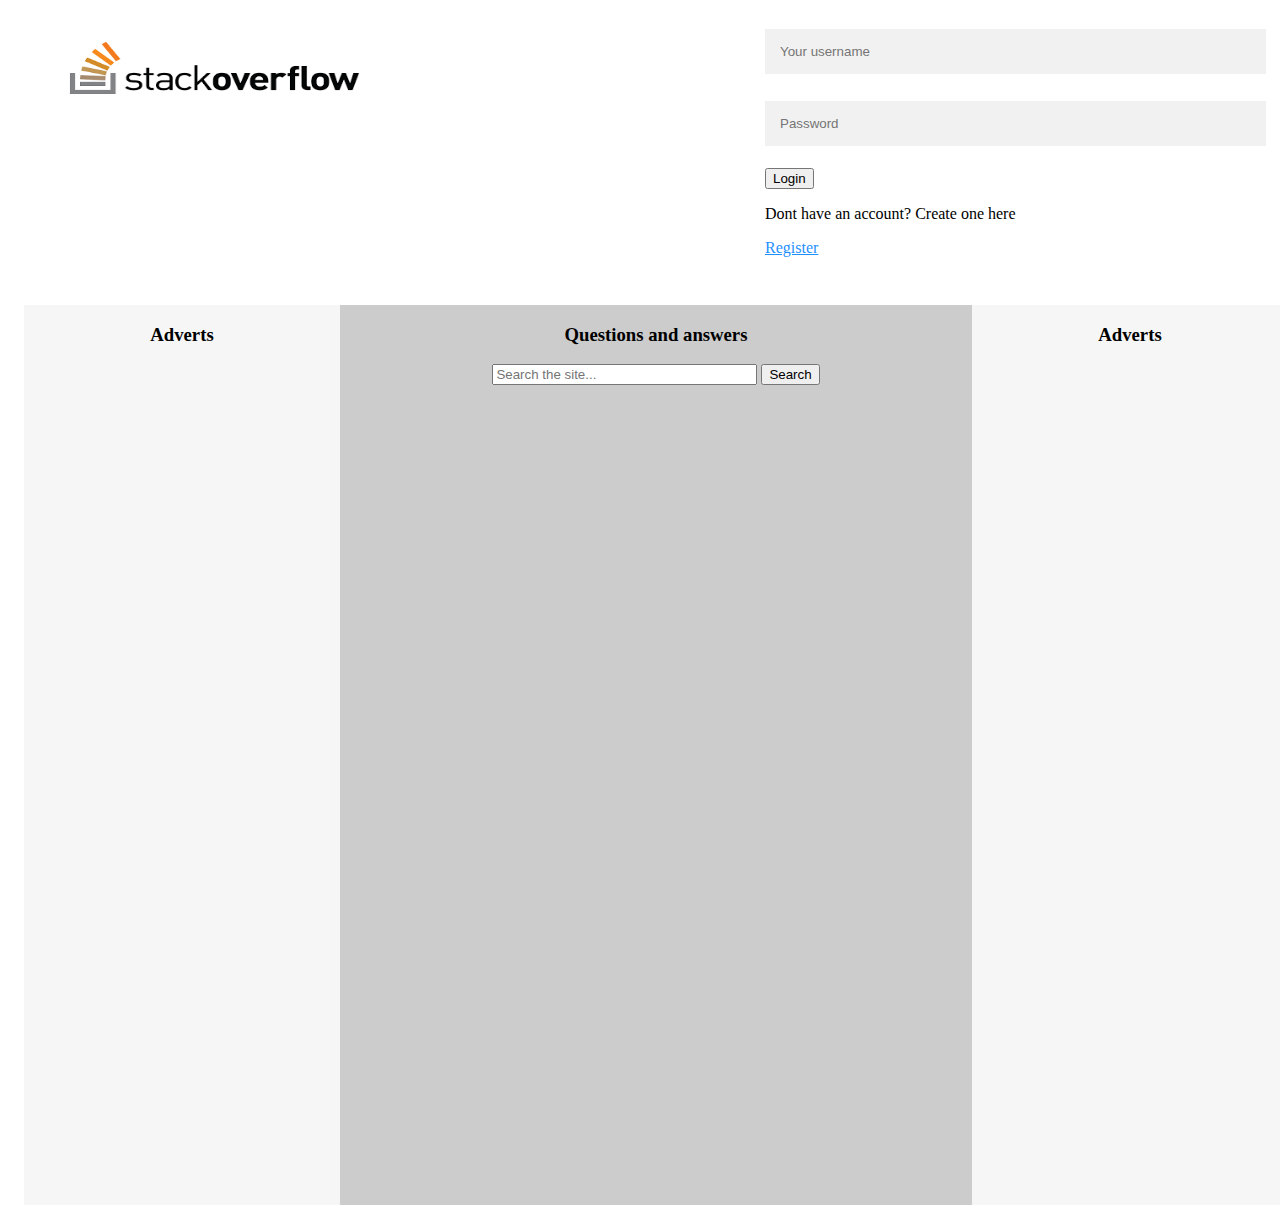
<file: index.html>
<!DOCTYPE html>
<html lang="en">
<head>
    <meta charset="UTF-8">
    <meta name="viewport" content="width=device-width, initial-scale=1.0">
    <meta http-equiv="X-UA-Compatible" content="ie=edge">
    <title>Document</title>
    
    <link rel="stylesheet" type="text/css" href="styles.css">
</head>
<body>
    
    <nav>
        <div class="navigation">  
            <ul class="nav-items">
                <li>
                    <div class="logo-image">
                        <a href="index.html"><img  src="images//download.png" id="logo"></a>                          
                    </div>
                </li>
                <li class="to-right">
                    <div class="login-form">
                        <div class="loging-content">
                            <form action="">
                            <input type="text" placeholder="Your username" name="username" class="username">
                            <input type="password" placeholder="Password" name="psw" class="password">
                            <button type="submit" class="login-btn">Login</button> 
                        </div>  
                        <div class="registration"><p>Dont have an account? Create one here </p>
                            <p class="reg"><a href="MoreAccountcreation.html">Register</a></p>
                        </div> 
                    </div>  
                </li>
            </ul>             
                    
        </div>
    </nav>

    <div class="container">               
        <div class="leftpane">
                 <p>
                   <h3>Adverts</h3> 
                </p>
        </div>
        <div class="middlepane">
                <p>
                    <h3>Questions and answers</h3>
                </p>
                <form>
                     <div>
                          <input type="search" id="mySearch" name="q"
                           placeholder="Search the site..." size="30">
                          <button>Search</button>
                    </div>
                </form>
        </div>
        <div class="rightpane">
                <p>
                   <h3>Adverts</h3> 
                </p>
        </div>

</body>
</html>
</file>
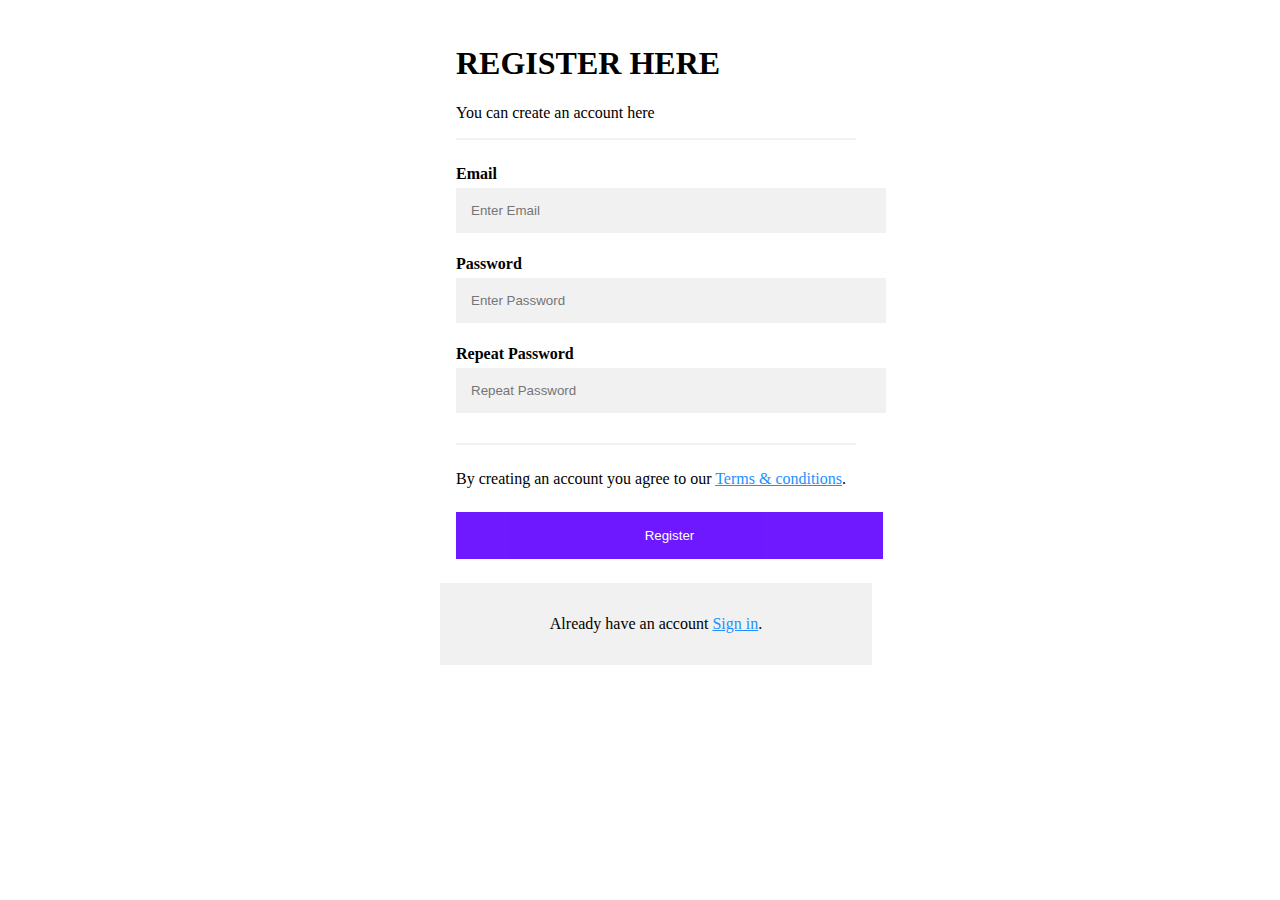
<file: MoreAccountcreation.html>
<!DOCTYPE html>
<html lang="en">
<head>
  <meta charset="UTF-8">
  <meta name="viewport" content="width=device-width, initial-scale=1.0">
  <meta http-equiv="X-UA-Compatible" content="ie=edge">
  <title>sign up</title>
  <link rel="stylesheet" type="text/css" href="styles.css">
  <style><body{background-color: powderblue;}</style>
</head>
<body>
  <form action="/" class="contain">
    <div class="container">
      <h1>REGISTER HERE</h1>
      <p>You can create an account here</p>
      <hr>
      
      <label for="email"><b>Email</b></label>
      <input type="text" placeholder="Enter Email" name="email" required>
  
      <label for="psw"><b>Password</b></label>
      <input type="password" placeholder="Enter Password" name="psw" required>
  
      <label for="psw-repeat"><b>Repeat Password</b></label>
      <input type="password" placeholder="Repeat Password" name="psw-repeat" required>
      <hr>
  
      <p>By creating an account you agree to our <a href="#">Terms & conditions</a>.</p>
      <button type="submit" class="registerbtn">Register</button>
    </div>
  
    <div class="container signin">
      <p>Already have an account <a href="index.html">Sign in</a>.</p>
    </div>
  </form>
</body>
</html>
</file>
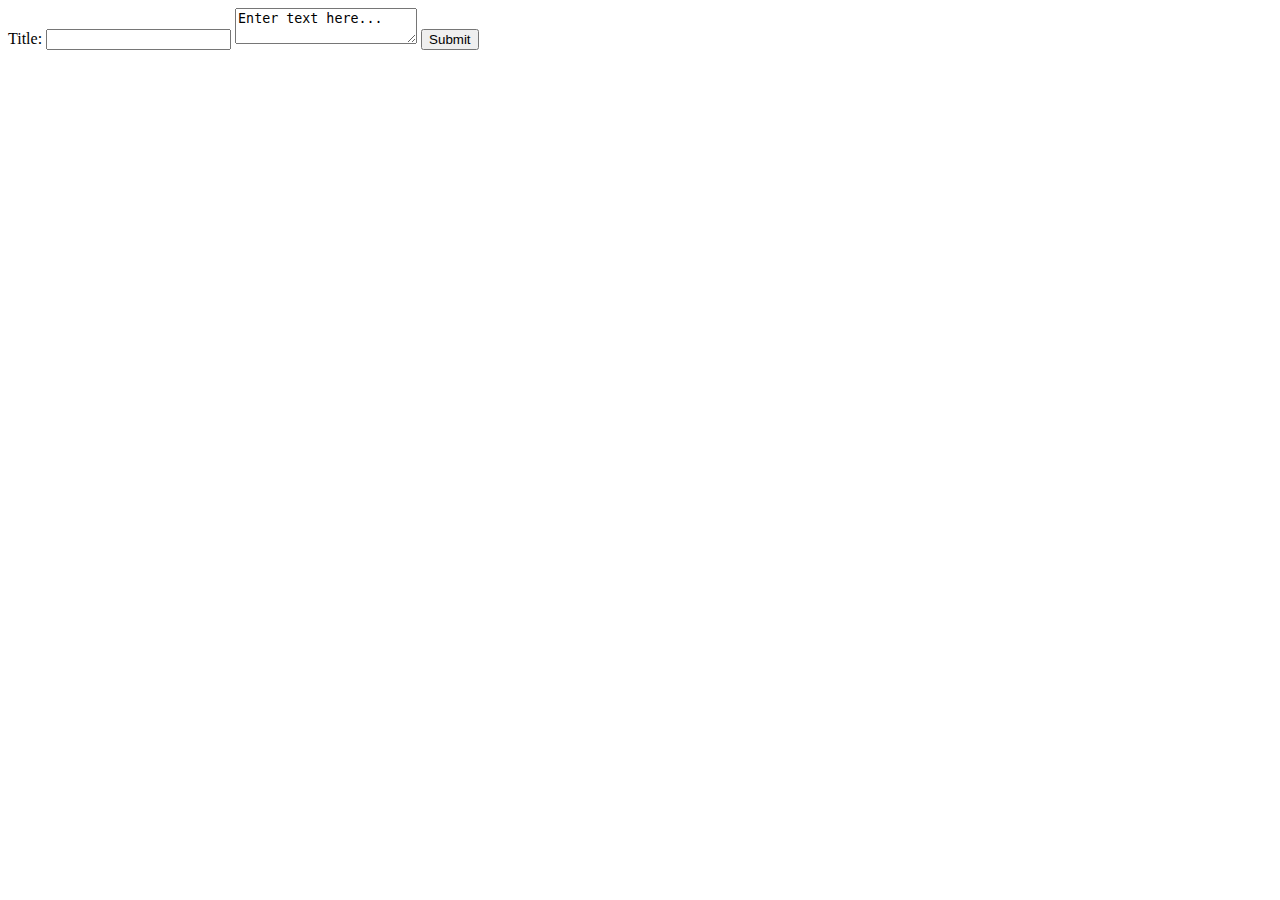
<file: includes/ask.html>
<!DOCTYPE html>
<html lang="en">
<head>
    <meta charset="UTF-8">
    <meta name="viewport" content="width=device-width, initial-scale=1.0">
    <meta http-equiv="X-UA-Compatible" content="ie=edge">
    <title>Document</title>
</head>
<body>
        <form action="" id="askform">
             Title: <input type="text" name="usrname">
             <textarea name="comment" form="usrform">Enter text here...</textarea>
            <input type="submit">
        </form>
          
        
        
    
</body>
</html>
</file>
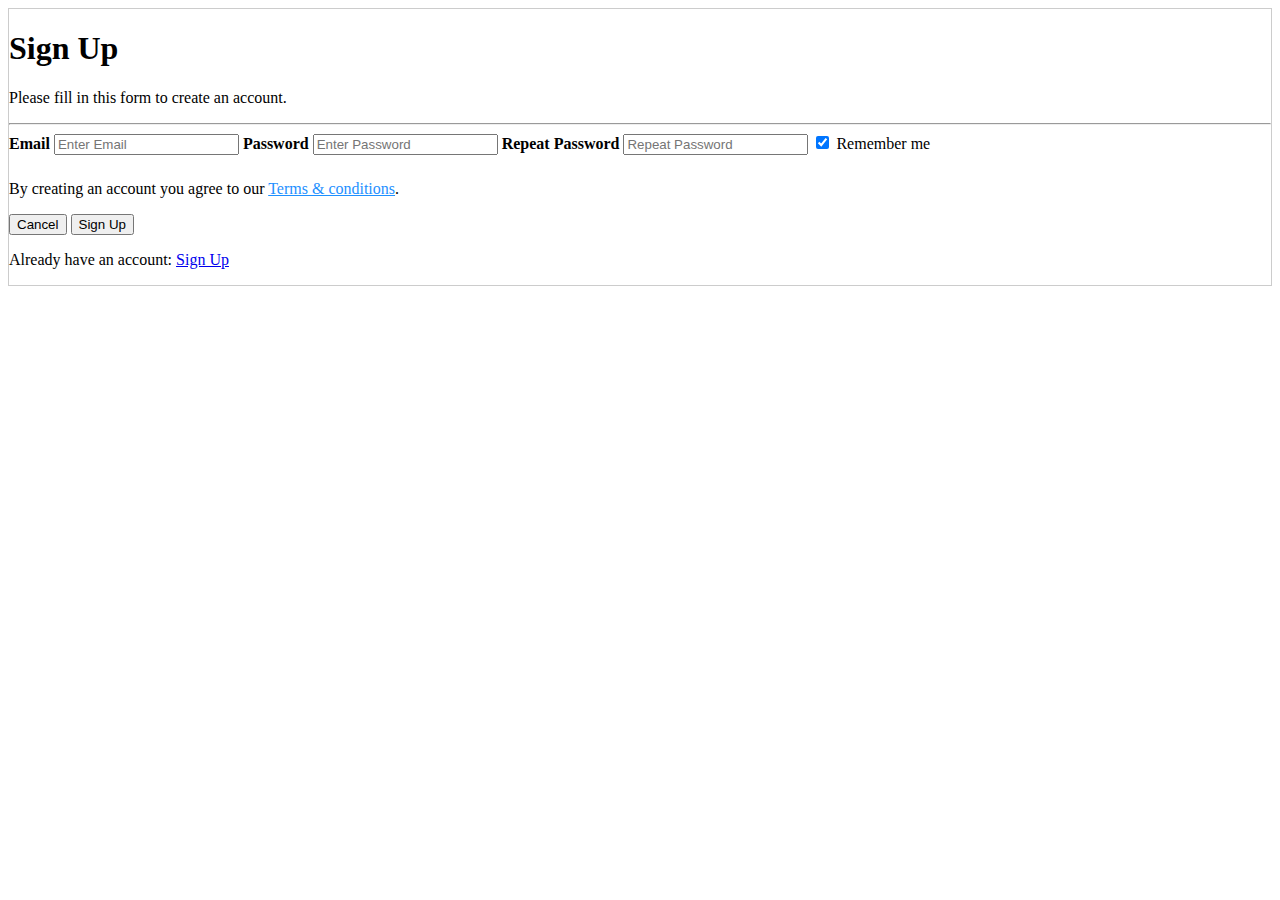
<file: includes/signup.html>
<!DOCTYPE html>
<html lang="en">
<head>
  <meta charset="UTF-8">
  <meta name="viewport" content="width=device-width, initial-scale=1.0">
  <meta http-equiv="X-UA-Compatible" content="ie=edge">
  <title>Document</title>
</head>
<body>

    <form action="" style="border:1px solid #ccc">
        <div class="container">
          <h1>Sign Up</h1>
          <p>Please fill in this form to create an account.</p>
          <hr>
      
          <label for="email"><b>Email</b></label>
          <input type="text" placeholder="Enter Email" name="email" required>
      
          <label for="psw"><b>Password</b></label>
          <input type="password" placeholder="Enter Password" name="psw" required>
      
          <label for="psw-repeat"><b>Repeat Password</b></label>
          <input type="password" placeholder="Repeat Password" name="psw-repeat" required>
      
          <label>
            <input type="checkbox" checked="checked" name="remember" style="margin-bottom:15px"> Remember me
          </label>
      
          <p>By creating an account you agree to our <a href="#" style="color:dodgerblue">Terms & conditions</a>.</p>
      
          <div class="clearfix">
            <button type="button" class="cancelbtn">Cancel</button>
            <button type="submit" class="signupbtn">Sign Up</button>
          </div>
          <P>Already have an account: <a href="../index.html">Sign Up</a>
          </P>
        </div>
      </form>
  
</body>
</html>
</file>
<file: styles.css>
.active{
	font-size: 2em
}
/* Style the navbar */
.topnav {
	overflow: hidden;
	background-color: #D1E0ED;
  flex-wrap: wrap;
  height: 90px;
	}
	
	.navregister{
		float:right;
		margin-top: 38px;
	}

	#logo{float:left;
		display: inline-block;
    width: 333px;
    height: 88px;
    border:1px;
  }
    
  /* Navbar links */
.topnav a {
	float: left;
	display: block;
	color: black;
	text-align: center;
	text-decoration: none;
	font-size: 18px;
  }

   /* Style the input container */
.topnav .login-container {
	float: right;
  }
/* Style the input field inside the navbar */
.topnav input[type=text] {
	padding: 6px;
	margin-top: 8px;
	font-size: 17px;
	border: none;
	width: 150px; 
  }
  .topnav input[type=password] {
	padding: 6px;
	margin-top: 20px;
	font-size: 17px;
	border: none;
	width: 150px; 
  }
   /* Style the button inside the input container */
.topnav .login-container button {
	float: right;
	padding: 6px;
	margin-top: 20px;
	margin-right: 16px;
	background: #ddd;
	font-size: 17px;
	border: none;
	cursor: pointer;
  }
  
  .topnav .login-container button:hover {
	background: #ccc;
  }
   /* Add responsiveness - On small screens, display the navbar vertically instead of horizontally */
@media screen and (max-width: 600px) {
	.topnav .login-container {
		float: none;
	}
	.topnav a, .topnav input[type=text], .topnav .login-container button {
	  float: none;
	  display: block;
	  text-align: left;
	  width: 100%;
	  margin: 0;
	  padding: 30px;
	}
	.topnav input[type=text] {
	  border: 2px solid #ccc; 
	}
 	body{
		background-color: wheat;
	}
	}
	
	.container {
		width: 100%;
		height: 100%;
	}
	
.container .leftpane {
			width: 25%;
			height: 100%;
			float: left;
			background-color: #F6F6F6;
			border-collapse: collapse;
			height: 100vh;
			text-align: center;
 	}
	
	.container .middlepane {
			width: 50%;
			height: 100%;
			float: left;
			background-color: #CCCCCC;
			border-collapse: collapse;
			height: 100vh;
			text-align: center;
 	}
	
	.container .rightpane {
		width: 25%;
		height: 100%;
		position: relative;
		float: right;
		background-color: #F6F6F6;
		border-collapse: collapse;
		height: 100vh;
		text-align: center;
 	}

/*////////////////////////////////// THIS IS THE CSS FOR MOREACCOUNTCREATIONHTML ///////////////////////////////////////*/
.contain{
  width: 400px;
  margin-left: auto;
  margin-right: auto;
}

/* Add padding to containers */
.container {
  padding: 16px
}

/* Full-width input fields */
input[type=text], input[type=password] {
  width: 100%;
  padding: 15px;
  margin: 5px 0 22px 0;
  display: inline-block;
  border: none;
  background: #f1f1f1;
}

input[type=text]:focus, input[type=password]:focus {
  background-color: #ddd;
  outline: none;
}

/* Overwrite default styles of hr */
hr {
  border: 1px solid #f1f1f1;
  margin-bottom: 25px;
}

/* Set a style for the submit/register button */
.registerbtn {
  background-color:#5E00FF;
  color: white;
  padding: 16px 20px;
  margin: 8px 0;
  border: none;
  cursor: pointer;
  opacity: 0.9;
  width: 427px;
}

.registerbtn:hover {
  opacity:1;
}

/* Add a blue text color to links */
a {
  color: dodgerblue;
}

/* Set a grey background color and center the text of the "sign in" section */
.signin {
  background-color: #f1f1f1;
  text-align: center;
}

ul.nav-items {
	display: inline-flex;
}

li.to-right {
	right: 0;
	margin-left: 24em;
}

ul {
  list-style-type: none;
}
</file>
